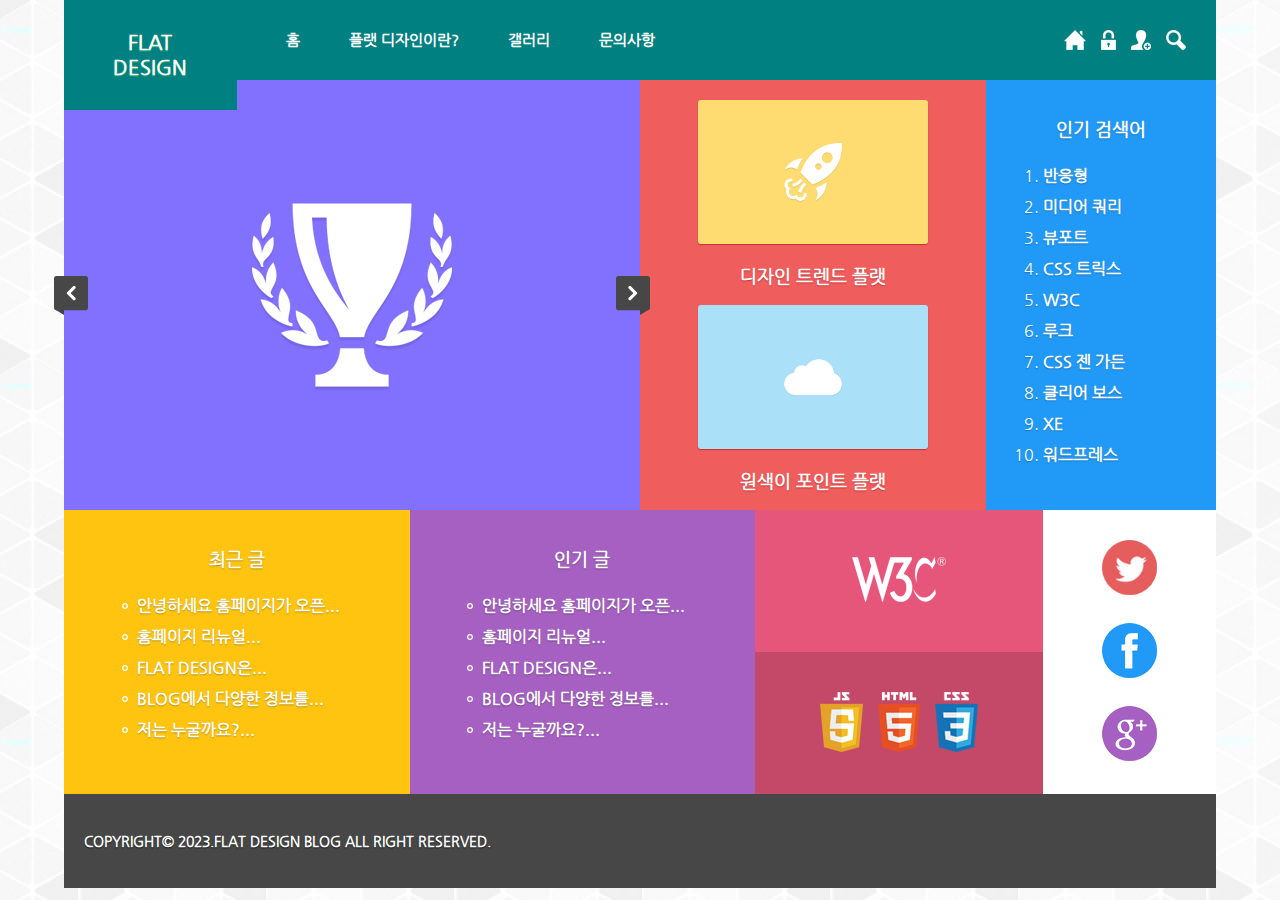
<file: index.html>
<!DOCTYPE html>
<html lang="ko">
<head>
    <meta charset="UTF-8">
    <meta http-equiv="X-UA-Compatible" content="IE=edge">
    <meta name="viewport" content="width=device-width, initial-scale=1.0">
    
    <link rel="shortcut icon" href="images/favicon/favicon.ico">
    <link rel="apple-touch-icon-precomposed" href="images/favicon/flat-design-touch.png">

    <link rel="stylesheet" href="css/reset.css">
    <link rel="stylesheet" href="css/default.css">
    <script src="js/jquery-3.6.4.js"></script>
    <script src="js/main.js"></script>

    <title>FLAT DESIGN</title>
</head>
<body>
    <div id="wrap">
        <section class="info_section">
            <ul class="info_list">
                <li><a href="index.html"><img src="images/s_images/info_icon_01.png" alt="info_icon"></a></li>
                <li><a href="#"><img src="images/s_images/info_icon_02.png" alt="info_icon"></a></li>
                <li><a href="#"><img src="images/s_images/info_icon_03.png" alt="info_icon"></a></li>
                <li><a href="#"><img src="images/s_images/info_icon_04.png" alt="info_icon"></a></li>
            </ul>
        </section><!-- info_section -->

        <header class="header">
            <h1 class="logo">
                <a href="index.html">FLAT <br> DESIGN</a>
            </h1><!-- logo -->

            <nav class="nav">
                <ul class="gnb">
                    <li>
                        <a href="index.html">홈</a>
                        <span class="sub_menu_toggle_btn">하위메뉴토글버튼</span>
                    </li>
                    <li>
                        <a href="introudce.html">플랫 디자인이란?</a>
                        <span class="sub_menu_toggle_btn">하위메뉴토글버튼</span>
                    </li>
                    <li>
                        <a href="gallery.html">갤러리</a>
                        <span class="sub_menu_toggle_btn">하위메뉴토글버튼</span>
                    </li>
                    <li>
                        <a href="board.html">문의사항</a>
                        <span class="sub_menu_toggle_btn">하위메뉴토글버튼</span>
                    </li>
                </ul><!-- gnb -->
            </nav><!-- nav -->

            <span class="menu_toggle_btn">전체메뉴토글버튼</span>


        </header><!-- header -->

        <section class="slider_section">
            <span class="prev_btn">이전버튼</span>
            <span class="next_btn">다음버튼</span>
        </section><!-- slider_section -->

        <!-- 최근글 -->
        <section class="last_post_section">
            <h2 class="title">최근 글</h2>
            <ul class="last_post">
                <li><a href="#">안녕하세요 홈페이지가 오픈...</a></li>
                <li><a href="#">홈페이지 리뉴얼...</a></li>
                <li><a href="#">flat design은...</a></li>
                <li><a href="#">blog에서 다양한 정보를...</a></li>
                <li><a href="#">저는 누굴까요?...</a></li>
            </ul><!-- last_post -->
        </section><!-- latest_post_section -->

        <!-- 인기글 영역 -->

        <section class="popular_post_section">
            <h2 class="title">인기 글</h2>
            <ul class="popular_post">
                <li><a href="#">안녕하세요 홈페이지가 오픈...</a></li>
                <li><a href="#">홈페이지 리뉴얼...</a></li>
                <li><a href="#">flat design은...</a></li>
                <li><a href="#">blog에서 다양한 정보를...</a></li>
                <li><a href="#">저는 누굴까요?...</a></li>
            </ul><!-- last_post -->
        </section><!-- popular_post_section -->


        <!-- 갤러리 영역 -->
        <section class="gallery_section">

            <ul class="gallery_list">
                <li>
                    <a href="#">
                        <figure>
                            <img src="images/p_images/gallery_01.jpg" alt="gallery">
                            <figcaption>디자인 트렌드 플랫</figcaption>
                        </figure>
                    </a>
                </li>
                <li>
                    <a href="#">
                        <figure>
                            <img src="images/p_images/gallery_02.jpg" alt="gallery">
                            <figcaption>원색이 포인트 플랫</figcaption>
                        </figure>
                    </a>
                </li>
            </ul>
        </section><!-- gallery_section -->

        <section class="rankup_section">

            <h2 class="title">인기 검색어</h2>
            <ul class="rankup_list">
                <li><a href="#">반응형</a></li>
                <li><a href="#">미디어 쿼리</a></li>
                <li><a href="#">뷰포트</a></li>
                <li><a href="#">CSS 트릭스</a></li>
                <li><a href="#">W3C</a></li>
                <li><a href="#">루크</a></li>
                <li><a href="#">CSS 젠 가든</a></li>
                <li><a href="#">클리어 보스</a></li>
                <li><a href="#">XE</a></li>
                <li><a href="#">워드프레스</a></li>
            </ul>
        </section><!-- rankup_section -->

        <!-- 배너영역 -->

        <section class="banner_section">

            <div class="banner_box01">
                <a href="#"><img src="images/s_images/w3c_logo.png" alt="w3c"></a>
            </div><!-- banner_box01 -->

            <div class="banner_box02">
                <ul class="banner_list">
                    <li><a href="#"><img src="images/s_images/js_logo.png" alt="js_logo"></a></li>
                    <li><a href="#"><img src="images/s_images/html_logo.png" alt="html_logo"></a></li>
                    <li><a href="#"><img src="images/s_images/css_logo.png" alt="css_logo"></a></li>
                </ul><!-- banner_list -->
            </div><!-- banner_box02 -->

        </section><!-- banner_section -->

    <!-- sns 영역 -->
        <section class="sns_section">

            <ul class="sns_list">
                <li><a href="#"><img src="images/s_images/social_icon_01.png" alt="social_icon"></a></li>
                <li><a href="#"><img src="images/s_images/social_icon_02.png" alt="social_icon"></a></li>
                <li><a href="#"><img src="images/s_images/social_icon_03.png" alt="social_icon"></a></li>
            </ul>

        </section><!-- sns_section -->

        <!-- 푸터 영역 -->

        <footer class="footer">
            <p>
                copyright&copy; 2023.flat design blog all right reserved.
            </p>
        </footer><!-- footer -->







    </div><!-- wrap -->
</body>
</html>
</file>
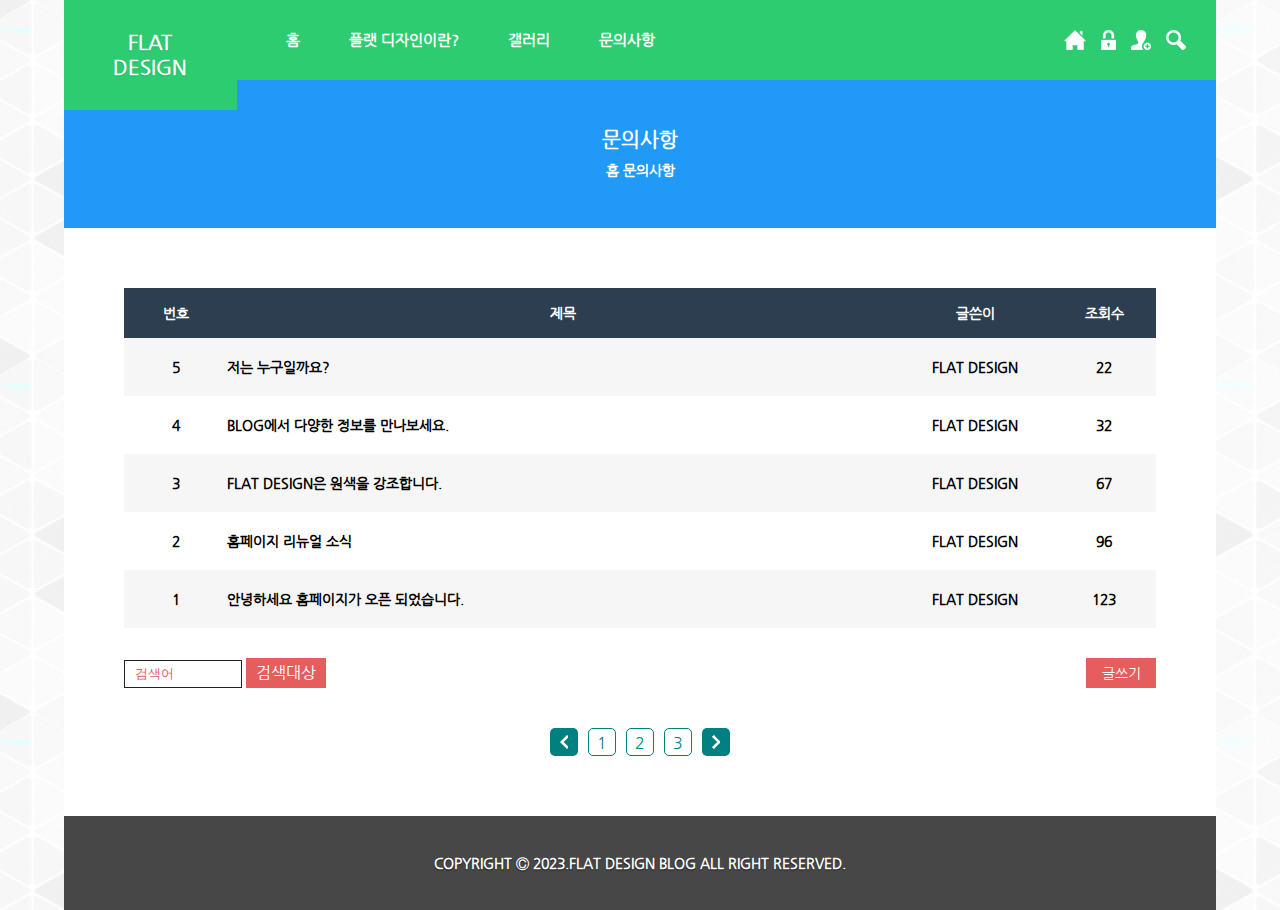
<file: board.html>
<!DOCTYPE html>
<html lang="ko">
<head>
    <meta charset="UTF-8">
    <meta http-equiv="X-UA-Compatible" content="IE=edge">
    <meta name="viewport" content="width=device-width, initial-scale=1.0">
    <link rel="shortcut icon" href="images/favicon/favicon.ico">
    <link rel="apple-touch-icon-precomposed" href="images/favicon/flat-design-touch.png">
    <link rel="stylesheet" href="css/reset.css">
    <link rel="stylesheet" href="css/board.css">

    <script src="js/jquery-3.6.4.js"></script>
    <script src="js/jquery-ui.js"></script>
    <script src="js/main.js"></script>

    <title>FLAT DESIGN</title>
</head>
<body>
    
    <div id="wrap">
        <section class="info_section">
            <ul class="info_list">
                <li><a href="index.html"><img src="images/s_images/info_icon_01.png" alt="info_icon"></a></li>
                <li><a href="#"><img src="images/s_images/info_icon_02.png" alt="info_icon"></a></li>
                <li><a href="#"><img src="images/s_images/info_icon_03.png" alt="info_icon"></a></li>
                <li><a href="#"><img src="images/s_images/info_icon_04.png" alt="info_icon"></a></li>
            </ul>
        </section><!-- info_section -->

        <header class="header">
            <h1 class="logo">
                <a href="index.html">FLAT <br> DESIGN</a>
            </h1><!-- logo -->

            <nav class="nav">
                <ul class="gnb">
                    <li>
                        <a href="index.html">홈</a>
                        <span class="sub_menu_toggle_btn">하위메뉴토글버튼</span>
                    </li>
                    <li>
                        <a href="introudce.html">플랫 디자인이란?</a>
                        <span class="sub_menu_toggle_btn">하위메뉴토글버튼</span>
                    </li>
                    <li>
                        <a href="gallery.html">갤러리</a>
                        <span class="sub_menu_toggle_btn">하위메뉴토글버튼</span>
                    </li>
                    <li>
                        <a href="board.html">문의사항</a>
                        <span class="sub_menu_toggle_btn">하위메뉴토글버튼</span>
                    </li>
                </ul><!-- gnb -->
            </nav><!-- nav -->

            <span class="menu_toggle_btn">전체메뉴토글버튼</span>


        </header><!-- header -->

        <section class="sub_header_section">
            <h2>문의사항</h2>
            <ul class="flat_list">
                <li><a href="index.html">홈</a></li>
                <li><a href="board.html">문의사항</a></li>
            </ul><!-- flat_list -->
        </section><!-- sub_header_section -->

        <div class="content_section">
            <div class="cont_01">
                <table class="board_table">
                    <caption>문의사항 게시판</caption>
                    <thead> 
                        <tr>
                            <th>번호</th>
                            <th>제목</th>
                            <th>글쓴이</th>
                            <th>조회수</th>
                        </tr>
                    </thead>

                    <tbody>
                        <tr>
                            <td>5</td>
                            <td><a href="#">저는 누구일까요?</a></td>
                            <td>FLAT DESIGN</td>
                            <td>22</td>
                        </tr>
                        
                        <tr>
                            <td>4</td>
                            <td><a href="#">BLOG에서 다양한 정보를 만나보세요.</a></td>
                            <td>FLAT DESIGN</td>
                            <td>32</td>
                        </tr>
                        <tr>
                            <td>3</td>
                            <td><a href="#">FLAT DESIGN은 원색을 강조합니다.</a></td>
                            <td>FLAT DESIGN</td>
                            <td>67</td>
                        </tr>
                        <tr>
                            <td>2</td>
                            <td><a href="#">홈페이지 리뉴얼 소식</a></td>
                            <td>FLAT DESIGN</td>
                            <td>96</td>
                        </tr>
                        <tr>
                            <td>1</td>
                            <td><a href="#">안녕하세요 홈페이지가 오픈 되었습니다.</a></td>
                            <td>FLAT DESIGN</td>
                            <td>123</td>
                        </tr>
                    </tbody>
                </table><!-- board_table -->
            </div><!-- cont_01 -->

            <div class="cont_02">
                <div class="search_box">
                    <form action="#">
                        <input type="text" placeholder="검색어">
                        <div class="search_select_box">
                            <span>검색대상</span>
                            <ul class="search_select_list">
                                <li><a href="#">제목</a></li>
                                <li><a href="#">내용</a></li>
                                <li><a href="#">제목+내용</a></li>
                                <li><a href="#">댓글</a></li>
                                <li><a href="#">이름</a></li>
                                <li><a href="#">닉네임</a></li>
                                <li><a href="#">아이디</a></li>
                                <li><a href="#">태그</a></li>
                            </ul><!-- search_select_list -->
                        </div><!-- search_select_box -->
                    </form>
                </div><!-- search_box -->

                <div class="write_box">
                    <a href="#">글쓰기</a>
                </div><!-- write_box -->
            </div><!-- cont-02 -->

            <div class="cont_03">
                <span class="list_prev_btn">이전버튼</span>
                <a href="#">1</a>
                <a href="#">2</a>
                <a href="#">3</a>
                <span class="list_next_btn">다음버튼</span>
            </div><!-- cont_03 -->
        </div><!-- content_section -->

        
        <!-- footer -->
        <footer class="footer">
            <p>COPYRIGHT ⓒ 2023.flat design blog all right reserved.</p>
        </footer><!-- footer -->

    </div><!-- wrap -->
</body>
</html>
</file>
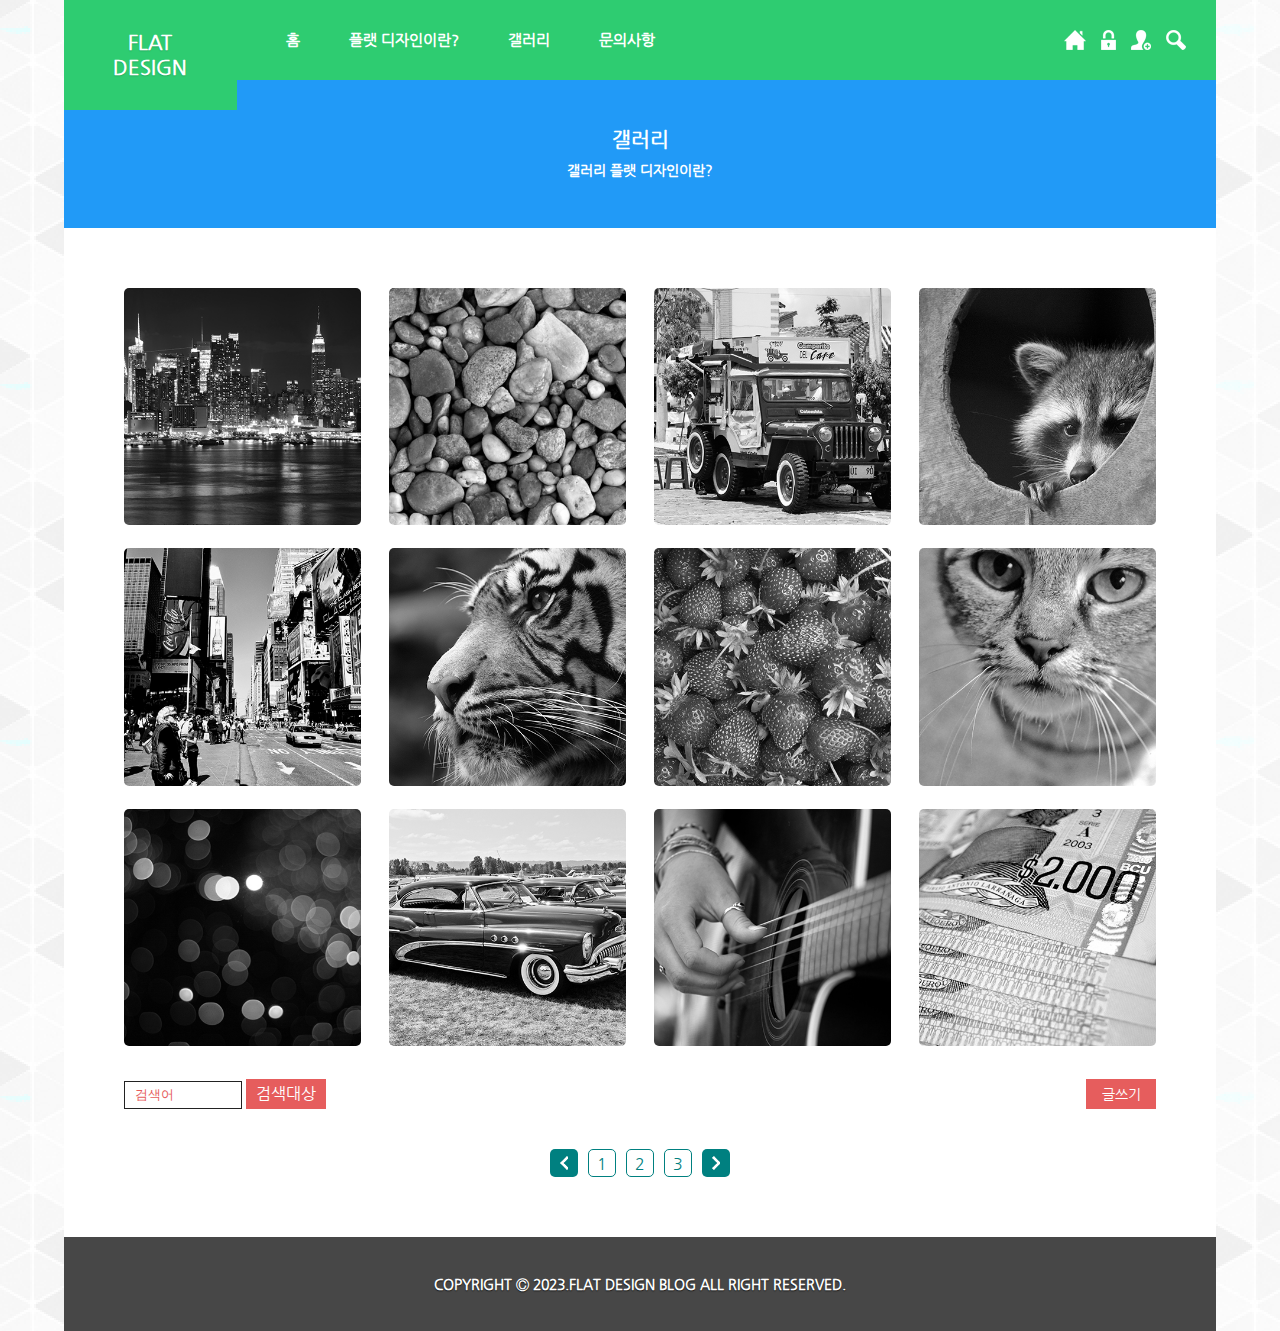
<file: gallery.html>
<!DOCTYPE html>
<html lang="ko">
<head>
    <meta charset="UTF-8">
    <meta http-equiv="X-UA-Compatible" content="IE=edge">
    <meta name="viewport" content="width=device-width, initial-scale=1.0">
    <link rel="shortcut icon" href="images/favicon/favicon.ico">
    <link rel="apple-touch-icon-precomposed" href="images/favicon/flat-design-touch.png">
    <link rel="stylesheet" href="css/reset.css">
    <link rel="stylesheet" href="css/gallery.css">
    <script src="js/jquery-3.6.4.js"></script>
    <script src="js/jquery-ui.js"></script>
    <script src="js/main.js"></script>

    <title>FLAT DESIGN</title>
</head>
<body>
    
    <div id="wrap">
        <section class="info_section">
            <ul class="info_list">
                <li><a href="index.html"><img src="images/s_images/info_icon_01.png" alt="info_icon"></a></li>
                <li><a href="#"><img src="images/s_images/info_icon_02.png" alt="info_icon"></a></li>
                <li><a href="#"><img src="images/s_images/info_icon_03.png" alt="info_icon"></a></li>
                <li><a href="#"><img src="images/s_images/info_icon_04.png" alt="info_icon"></a></li>
            </ul>
        </section><!-- info_section -->

        <header class="header">
            <h1 class="logo">
                <a href="index.html">FLAT <br> DESIGN</a>
            </h1><!-- logo -->

            <nav class="nav">
                <ul class="gnb">
                    <li>
                        <a href="index.html">홈</a>
                        <span class="sub_menu_toggle_btn">하위메뉴토글버튼</span>
                    </li>
                    <li>
                        <a href="introudce.html">플랫 디자인이란?</a>
                        <span class="sub_menu_toggle_btn">하위메뉴토글버튼</span>
                    </li>
                    <li>
                        <a href="gallery.html">갤러리</a>
                        <span class="sub_menu_toggle_btn">하위메뉴토글버튼</span>
                    </li>
                    <li>
                        <a href="board.html">문의사항</a>
                        <span class="sub_menu_toggle_btn">하위메뉴토글버튼</span>
                    </li>
                </ul><!-- gnb -->
            </nav><!-- nav -->

            <span class="menu_toggle_btn">전체메뉴토글버튼</span>


        </header><!-- header -->

        <section class="sub_header_section">
            <h2>갤러리</h2>
            <ul class="flat_list">
                <li><a href="index.html">갤러리</a></li>
                <li><a href="gallery.html">플랫 디자인이란?</a></li>
            </ul><!-- flat_list -->
        </section><!-- sub_header_section -->

        <section class="content_section">
            <div class="cont_01">
                <ul class="gallery_list">
                    <li><a href="#"><img src="images/p_images/sub_gallery_01.jpg" alt="gallery_img01"></a></li>
                    <li><a href="#"><img src="images/p_images/sub_gallery_02.jpg" alt="gallery_img02"></a></li>
                    <li><a href="#"><img src="images/p_images/sub_gallery_03.jpg" alt="gallery_img03"></a></li>
                    <li><a href="#"><img src="images/p_images/sub_gallery_04.jpg" alt="gallery_img04"></a></li>
                    <li><a href="#"><img src="images/p_images/sub_gallery_05.jpg" alt="gallery_img05"></a></li>
                    <li><a href="#"><img src="images/p_images/sub_gallery_06.jpg" alt="gallery_img06"></a></li>
                    <li><a href="#"><img src="images/p_images/sub_gallery_07.jpg" alt="gallery_img07"></a></li>
                    <li><a href="#"><img src="images/p_images/sub_gallery_08.jpg" alt="gallery_img08"></a></li>
                    <li><a href="#"><img src="images/p_images/sub_gallery_09.jpg" alt="gallery_img09"></a></li>
                    <li><a href="#"><img src="images/p_images/sub_gallery_10.jpg" alt="gallery_img10"></a></li>
                    <li><a href="#"><img src="images/p_images/sub_gallery_11.jpg" alt="gallery_img11"></a></li>
                    <li><a href="#"><img src="images/p_images/sub_gallery_12.jpg" alt="gallery_img12"></a></li>
                </ul><!-- gallery_list -->
            </div><!-- cont_01 -->

            <div class="cont_02">
                <div class="search_box">
                    <form action="#">
                        <input type="text" placeholder="검색어">
                        <div class="search_select_box">
                            <span>검색대상</span>
                            <ul class="search_select_list">
                                <li><a href="#">제목</a></li>
                                <li><a href="#">내용</a></li>
                                <li><a href="#">제목+내용</a></li>
                                <li><a href="#">댓글</a></li>
                                <li><a href="#">이름</a></li>
                                <li><a href="#">닉네임</a></li>
                                <li><a href="#">아이디</a></li>
                                <li><a href="#">태그</a></li>
                            </ul><!-- search_select_list -->
                        </div><!-- search_select_box -->
                    </form>
                </div><!-- search_box -->

                <div class="write_box">
                    <a href="#">글쓰기</a>
                </div><!-- write_box -->
            </div><!-- cont-02 -->

            <div class="cont_03">
                <span class="list_prev_btn">이전버튼</span>
                <a href="#">1</a>
                <a href="#">2</a>
                <a href="#">3</a>
                <span class="list_next_btn">다음버튼</span>
            </div><!-- cont_03 -->
        </section><!-- content_section -->

        
        <!-- footer -->
        <footer class="footer">
            <p>COPYRIGHT ⓒ 2023.flat design blog all right reserved.</p>
        </footer><!-- footer -->
        </div><!-- wrap -->
</body>
</html>
</file>
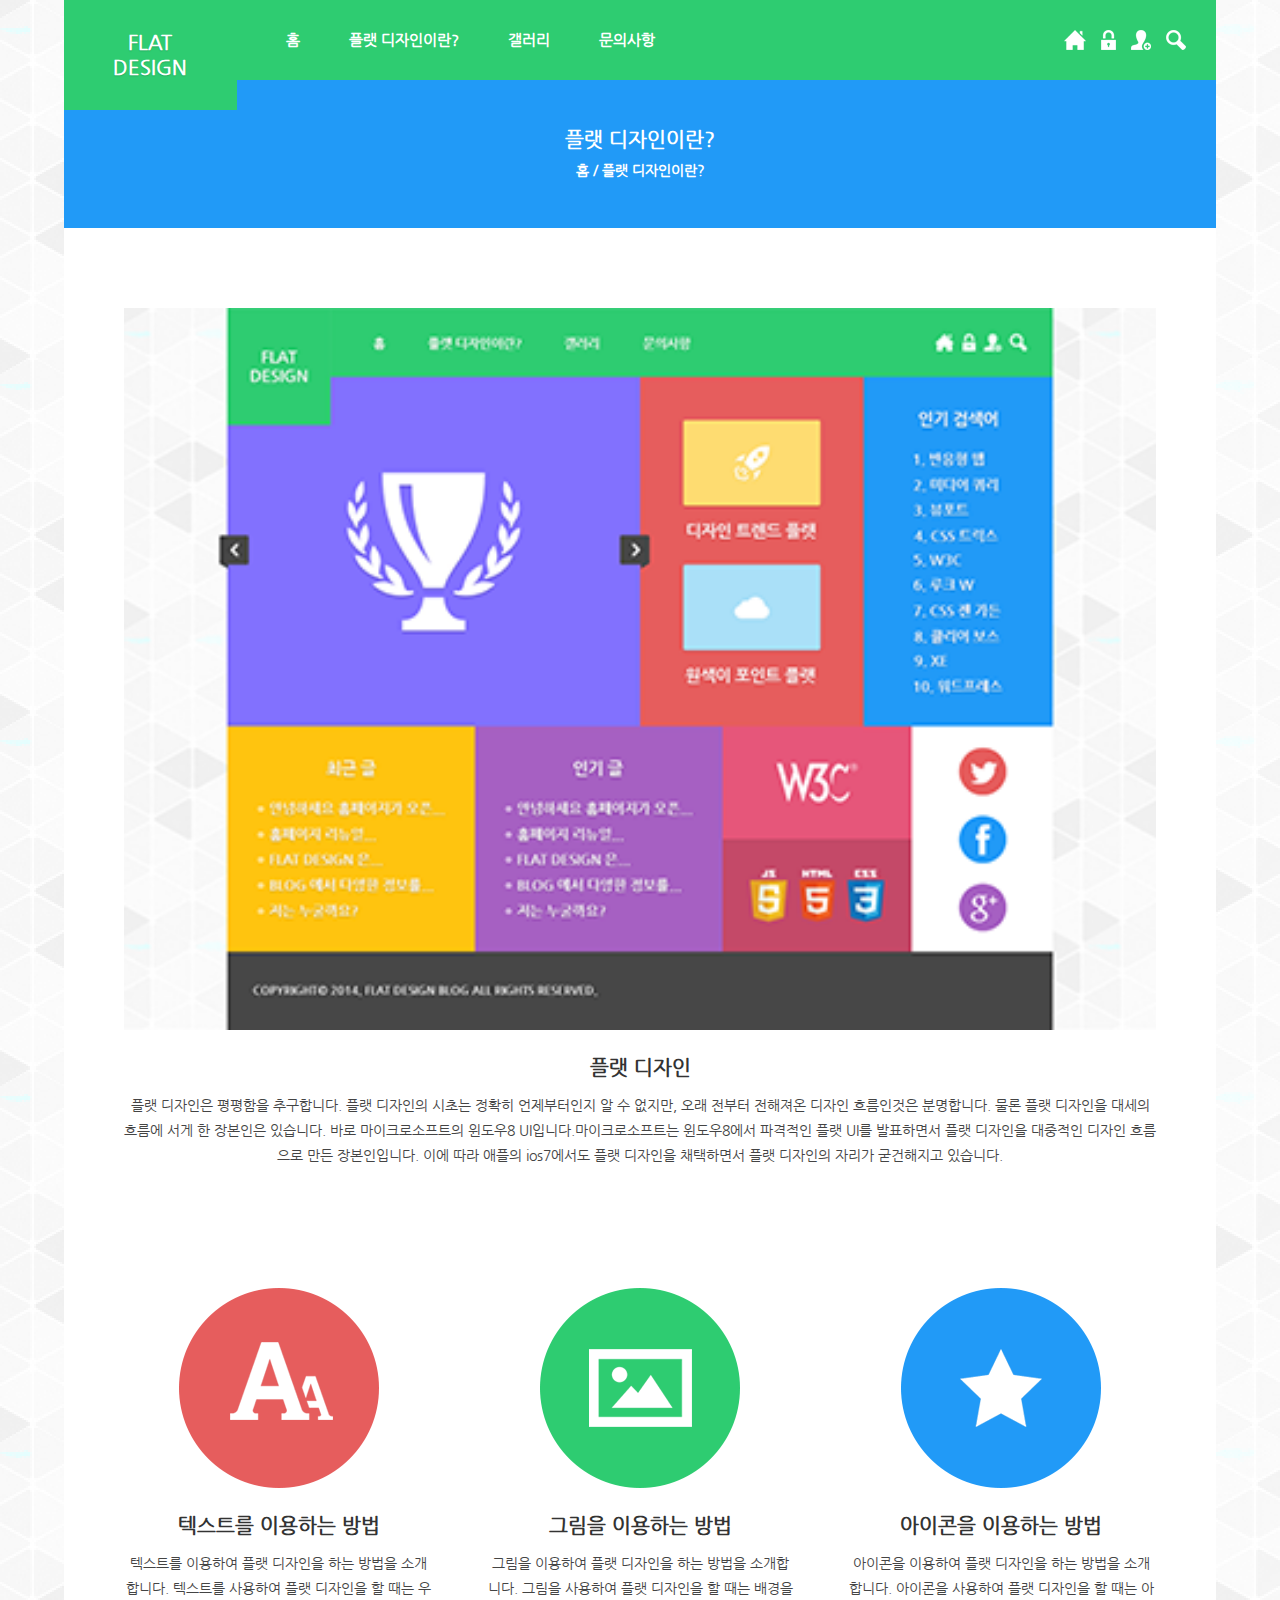
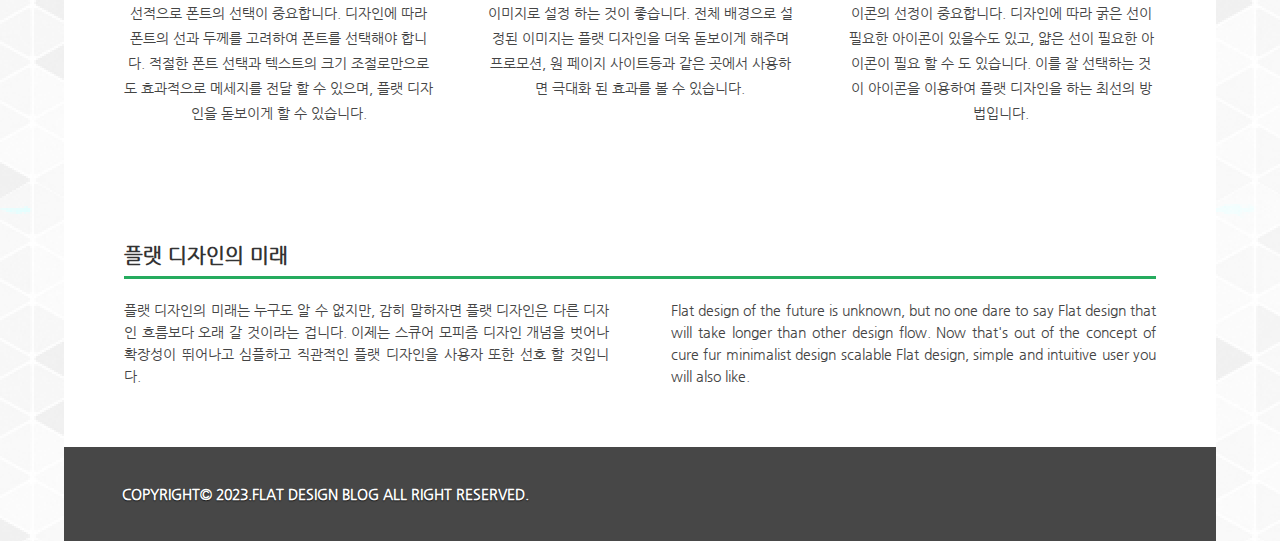
<file: introudce.html>
<!DOCTYPE html>
<html lang="ko">

<head>
    <meta charset="UTF-8">
    <meta http-equiv="X-UA-Compatible" content="IE=edge">
    <meta name="viewport" content="width=device-width, initial-scale=1.0">

    <link rel="shortcut icon" href="images/favicon/favicon.ico">
    <link rel="apple-touch-icon-precomposed" href="images/favicon/flat-design-touch.png">

    <link rel="stylesheet" href="css/reset.css">
    <link rel="stylesheet" href="css/introudce.css">

    <script src="js/jquery-3.6.4.js"></script>
    <script src="js/main.js"></script>

    <title>FLAT DESIGN</title>
</head>

<body>

    <div id="wrap">
        <section class="info_section">
            <ul class="info_list">
                <li><a href="index.html"><img src="images/s_images/info_icon_01.png" alt="info_icon"></a></li>
                <li><a href="#"><img src="images/s_images/info_icon_02.png" alt="info_icon"></a></li>
                <li><a href="#"><img src="images/s_images/info_icon_03.png" alt="info_icon"></a></li>
                <li><a href="#"><img src="images/s_images/info_icon_04.png" alt="info_icon"></a></li>
            </ul>
        </section><!-- info_section -->

        <header class="header">
            <h1 class="logo">
                <a href="index.html">FLAT <br> DESIGN</a>
            </h1><!-- logo -->

            <nav class="nav">
                <ul class="gnb">
                    <li>
                        <a href="index.html">홈</a>
                        <span class="sub_menu_toggle_btn">하위메뉴토글버튼</span>
                    </li>
                    <li>
                        <a href="introudce.html">플랫 디자인이란?</a>
                        <span class="sub_menu_toggle_btn">하위메뉴토글버튼</span>
                    </li>
                    <li>
                        <a href="gallery.html">갤러리</a>
                        <span class="sub_menu_toggle_btn">하위메뉴토글버튼</span>
                    </li>
                    <li>
                        <a href="board.html">문의사항</a>
                        <span class="sub_menu_toggle_btn">하위메뉴토글버튼</span>
                    </li>
                </ul><!-- gnb -->
            </nav><!-- nav -->

            <span class="menu_toggle_btn">전체메뉴토글버튼</span>


        </header><!-- header -->

        <section class="sub_header_section">
            <h2>플랫 디자인이란?</h2>
            <ul class="flat_list">
                <li><a href="index.html">홈 /</a></li>
                <li><a href="introudce.html">플랫 디자인이란?</a></li>
            </ul><!-- flat_list -->
        </section><!-- sub_header_section -->

        <section class="content_section">

            <div class="cont_01">
                <img src="images/s_images/introduce_01.png" alt="introduce">
                <h3>플랫 디자인</h3>
                <p>
                    플랫 디자인은 평평함을 추구합니다. 플랫 디자인의 시초는 정확히 언제부터인지 알 수 없지만, 오래 전부터 전해져온 디자인 흐름인것은 분명합니다. 물론 플랫 디자인을 대세의 흐름에
                    서게 한 장본인은 있습니다. 바로 마이크로소프트의 윈도우8 UI입니다.마이크로소프트는 윈도우8에서 파격적인 플랫 UI를 발표하면서 플랫 디자인을 대중적인 디자인 흐름으로 만든
                    장본인입니다. 이에 따라 애플의 ios7에서도 플랫 디자인을 채택하면서 플랫 디자인의 자리가 굳건해지고 있습니다.
                </p>
            </div><!-- cont_01 -->

            <div class="cont_02">
                <article>
                    <img src="images/s_images/introduce_02.png" alt="introduce">
                    <h4>텍스트를 이용하는 방법</h4>
                    <p>
                        텍스트를 이용하여 플랫 디자인을 하는 방법을 소개합니다. 텍스트를 사용하여 플랫 디자인을 할 때는 우선적으로 폰트의 선택이 중요합니다. 디자인에 따라 폰트의 선과 두께를
                        고려하여 폰트를 선택해야 합니다. 적절한 폰트 선택과 텍스트의 크기 조절로만으로도 효과적으로 메세지를 전달 할 수 있으며, 플랫 디자인을 돋보이게 할 수 있습니다.
                    </p>
                </article>
                <article>
                    <img src="images/s_images/introduce_03.png" alt="introduce">
                    <h4>그림을 이용하는 방법</h4>
                    <p>
                        그림을 이용하여 플랫 디자인을 하는 방법을 소개합니다. 그림을 사용하여 플랫 디자인을 할 때는 배경을 이미지로 설정 하는 것이 좋습니다. 전체 배경으로 설정된 이미지는 플랫
                        디자인을 더욱 돋보이게 해주며 프로모션, 원 페이지 사이트등과 같은 곳에서 사용하면 극대화 된 효과를 볼 수 있습니다.
                    </p>
                </article>
                <article>
                    <img src="images/s_images/introduce_04.png" alt="introduce">
                    <h4>아이콘을 이용하는 방법</h4>
                    <p>
                        아이콘을 이용하여 플랫 디자인을 하는 방법을 소개합니다. 아이콘을 사용하여 플랫 디자인을 할 때는 아이콘의 선정이 중요합니다. 디자인에 따라 굵은 선이 필요한 아이콘이
                        있을수도 있고, 얇은 선이 필요한 아이콘이 필요 할 수 도 있습니다. 이를 잘 선택하는 것이 아이콘을 이용하여 플랫 디자인을 하는 최선의 방법입니다.
                    </p>
                </article>
            </div><!-- cont_02 -->

            <div class="cont_03">
                <h4>플랫 디자인의 미래</h4>

                <div class="para">
                    <p>
                        플랫 디자인의 미래는 누구도 알 수 없지만, 감히 말하자면 플랫 디자인은 다른 디자인 흐름보다 오래 갈 것이라는 겁니다. 이제는 스큐어 모피즘 디자인 개념을 벗어나 확장성이
                        뛰어나고 심플하고 직관적인 플랫 디자인을 사용자 또한 선호 할 것입니다.

                    </p>
                    <p>
                        Flat design of the future is unknown, but no one dare to say Flat design that will take longer
                        than other design flow. Now that's out of the concept of cure fur minimalist design scalable
                        Flat design, simple and intuitive user you will also like.
                    </p>
                </div><!-- para -->
            </div><!-- cont_03 -->
        </section><!-- content_section -->

        <!-- 푸터 영역 -->

        <footer class="footer">
            <p>
                copyright&copy; 2023.flat design blog all right reserved.
            </p>
        </footer><!-- footer -->
    </div><!-- wrap -->

</body>

</html>
</file>
<file: css/default.css>
@charset "utf-8";

/* 모바일용 CSS */
/* 기본CSS */

#wrap{width: 80%; margin: 0 auto; max-width: 1200px; display: flex; flex-flow: column nowrap;}

/* 인포메이션  영역 css */
.info_section{order: 1; width: 100%; background-color: teal; border-bottom: 1px solid rgb(16, 146, 146);}

.info_list{display: flex;}

.info_list li{width: 25%; text-align: center;}

.info_list li a{display: block; padding: 15px 0; padding: 0.938rem 0;}

/* 헤더영역 CSS */

.header{order: 2; width: 100%; position: relative;}

.logo{width: 100%; padding: 30px 0; padding: 1.875rem 0; background-color: teal; text-align: center; color: white;
font-size: 20px; font-size: 1.25rem; text-shadow: 0px 1px 1px #25ab5e; line-height: 25px; line-height: 1.5625rem;
text-transform: uppercase;}

.nav{width: 100%;}

.gnb{display: none;}

.gnb li{background-color: #2c3e50; display: flex;}

.gnb li a{width: 80%; color: white; font-weight: bold; font-size: 15px; font-size: 0.938rem;
    padding: 20px 0;
    padding: 1.25rem 0;

    text-indent: 20px;
    text-indent: 1.25rem;
}

.gnb li span{ width: 20%; text-indent: -99999px; background: url("../images/s_images/sub_menu_toggle_btn.png") no-repeat center center;
cursor: pointer;}

.menu_toggle_btn{display: block;  width: 30px; height: 30px; background: url("../images/s_images/menu_toggle_btn.png") no-repeat;
text-indent: -99999px; cursor: pointer; position: absolute; right: 10px; top: 10px;}

/* 슬라이드 영역 CSS*/

.slider_section {
    order: 3;
    width: 100%;
    height: 300px;
    background: url("../images/p_images/slider_01.jpg") no-repeat center center;

    display: flex;
    justify-content: space-between;
    align-items: center;


}

.slider_section span {
    width: 34px;
    height: 39px;
    text-indent: -9999px;
    cursor: pointer;
    background: url("../images/s_images/slider_arrow.png") no-repeat;
}

span.prev_btn {
    margin-left: -10px;
}

span.next_btn {
    margin-right: -10px;
    background-position: -34px 0;
}

/* 최근글 영역 CSS 인기글 영역 CSS */

.last_post_section {
    order: 4;
    /* width: 100%; */
    background: #ffc40f;
    text-shadow: 0px 1px 1px #b98e0b;
    color: white;
}

.popular_post_section {
    order: 5;
    /* width: 100%; */
    background-color: #a660c2;
    text-shadow: 0px 1px 1px #714185;
    color: white;
}

.last_post_section,
.popular_post_section {
    padding: 40px 12.5%;
}

.title {
    text-align: center;
    margin-bottom: 30px;
    font-size: 18px;
    color: white;
}

.last_post li,
.popular_post li {
    margin-top: 15px;
    /* list-style: circle; */
    background: url("../images/s_images/post_circle_icon.png") no-repeat left center;
    padding-left: 15px;
    text-transform: uppercase;
    font-weight: bold;
}

.last_post li:first-child,
.popular_post li:first-child {
    margin-top: 0 !important;
}

/* 갤러리 영역  CSS */

.gallery_section {
    order: 6;
    padding: 50px 12.5%;
    text-align: center;
    background-color: #ef5d5d;
    text-shadow: 0px 1px 1px #c43434;
    color: white;
}

.gallery_section img {
    width: 100%;
    max-width: 100%;
    border-radius: 3px;
    box-shadow: 0px 1px 1px #c43434;
}

.gallery_list li:last-child {
    margin-top: 30px;
}

.gallery_list li figcaption {
    margin-top: 20px;
    font-size: 18px;
    font-weight: bold;
}

/* 인기 검색어 영역 CSS */
.rankup_section {
    order: 7;
    padding: 40px 12.5%;
    background-color: #219af7;
    text-shadow: 0px 1px 1px #1974ba;
    color: white;
}

.rankup_list {
    display: flex;
    flex-wrap: wrap;
    justify-content: space-between;
}

.rankup_list li {
    width: 48%;
    margin-top: 15px;
}

.rankup_list li:nth-child(1),
.rankup_list li:nth-child(2) {
    margin-top: 0 !important;
}

.rankup_list li a {
    display: block;
    border: 1px solid white;
    padding: 10px 0;
    text-align: center;
    border-radius: 5px;
    font-weight: bold;
}

/* 배너 영역 */

.banner_section {
    order: 8;
}

.banner_box01 {
    background: #e6567a;
}

.banner_box01 a {
    display: block;
    padding: 30px 0;
    text-align: center;
}


.banner_box02 {
    background: #c44968;
}

.banner_list {
    display: flex;
    justify-content: space-between;
    padding: 30px 12.5%;
}


/* sns 영역 CSS */

.sns_section {
    order: 9;
    background: #fff;
    padding: 30px 12.5%;

}

.sns_list {
    display: flex;
    justify-content: space-between;
}

/* footer 영역 */
.footer {
    order: 10;
    width: 100%;
    background: #474747;
}

.footer p {
    padding: 20px;
    color: white;
    font-size: 14px;
    text-align: center;
    text-shadow: 0px 1px 1px #191919;
    font-weight: bold;
    text-transform: uppercase;
}

/* 테블릿용 CSS  768 */
@media screen and (min-width:768px) {
    /* 기본CSS */

    #wrap {
        flex-flow: row wrap;
    }

    /* 헤더영역 CSS */

    .header {}

    .logo {
        position: absolute;
        top: 0;
        left: 0;
        width: 16%;
        z-index: 10;
    }

    .nav {
        min-height: 80px;
        background: teal;
        position: relative;
    }

    .gnb {
        position: absolute;
        top: 100%;
        right: 0;
        width: 40%;
    }

    .menu_toggle_btn {
        top: 50%;
        transform: translateY(-50%);
        right: 20px;
    }


    /* 슬라이드 영역 CSS*/
    .slider_section {
        width: 60%;
        height: auto;
    }

    .slider_section span {
        position: relative;
        z-index: 10;
    }


    /* 최근글 영역 CSS 인기글 영역 CSS */
    .last_post_section {
        order: 5;
        width: 40%;

    }

    .popular_post_section {
        order: 6;
        width: 40%;
    }

    .last_post_section,
    .popular_post_section {
        padding: 40px 5%;
    }


    /* 갤러리 영역  CSS */
    .gallery_section {
        order: 8;
        width: 70%;
        padding: 50px 5%;
    }

    .gallery_list {
        display: flex;
        justify-content: space-between;
    }

    .gallery_list li {
        width: 47%;
    }

    .gallery_list li:last-child {
        margin: 0;
    }


    /* 인기 검색어 영역 CSS */

    .rankup_section {
        order: 4;
        width: 40%;
        padding: 40px 5%;
    }





    /* 배너 영역 */

    .banner_section {
        order: 9;
        width: 30%;
        display: flex;
        flex-direction: column;
    }

    .banner_section>div {
        flex: 1;
    }

    .banner_box01 {
        display: flex;
        justify-content: center;
        align-items: center;
    }

    .banner_box01 a {
        /* border: 1px solid blue; */
        display: inline;
        padding: 0;
    }

    .banner_box02 {
        /* border: 1px solid white; */
        display: flex;
        align-items: center;
        justify-content: center;
    }

    .banner_list {
        /* border: 1px solid black; */
        padding: 0;
    }

    .banner_list li:nth-child(2) {
        margin: 0 15px;
    }

    /* sns 영역 CSS */
    .sns_section {
        order: 7;
        width: 20%;
        padding: 30px 5%;
        /* border: 1px solid red; */
    }

    .sns_list {
        flex-direction: column;
        justify-content: flex-start;
        align-items: center;
        /* border: 1px solid blue */
    }

    .sns_list li:nth-child(2) {
        margin: 25px 0;
    }


    /* footer 영역 */
    .footer p {
        padding: 40px 0;
    }

}

/* min-width:768px */


/* PC CSS  768 */
@media screen and (min-width:960px) {

    /* 기본CSS */
    #wrap {
        width: 90%;
        position: relative;
    }

    /* 인포메이션  영역 css */

    .info_section {
        position: absolute;
        top: 30px;
        right: 30px;
        order: 0;
        z-index: 30;
        width: auto;
        border-bottom: 0;
    }

    .info_list li {
        width: auto;
        margin-left: 15px;
    }

    .info_list li a {
        padding: 0;
    }

    /* 헤더영역 CSS */

    .header {
        order: 1;
        display: flex;
        justify-content: flex-end;
        position: static;
    }

    .logo {
        width: 15%;
    }

    .nav {
        width: 85%;
        display: flex;
        position: static;
        align-items: center;
    }

    .gnb {
        display: flex !important;
        flex-direction: row;
        width: 100%;
        position: static;
    }

    .gnb li {
        background-color: transparent !important;
        display: block;
        margin-left: 5%;
    }

    .gnb li a {
        width: auto;
        padding: 0;
        text-indent: 0;
    }

    .gnb li span {
        display: none;
    }

    .menu_toggle_btn {
        display: none;
    }

    /* 슬라이드 영역 CSS*/

    .slider_section {
        order: 2;
        width: 50%;
    }

    /* 최근글 영역 CSS 인기글 영역 CSS */

    .last_post_section {
        order: 5;
        width: 30%;
    }

    .popular_post_section {
        order: 6;
        width: 30%;
    }


    /* 갤러리 영역  CSS */
    .gallery_section {
        order: 3;
        width: 30%;
        padding: 20px 5%;
    }

    .gallery_list {
        display: block;
        /* border: 1px solid black; */
    }

    .gallery_list li {
        width: auto;
        /* border: 1px solid red; */
    }

    .gallery_list li:last-child {
        margin: 20px 0 0;
    }

    /* 인기 검색어 영역 CSS */

    .rankup_section {
        order: 4;
        width: 20%;
        padding: 40px 5% 0;
        /* border: 1px solid red; */
    }

    .rankup_list {
        display: block;
        /* border: 1px solid black */
    }

    .rankup_list li {
        width: auto;
        list-style: decimal;

    }

    .rankup_list li:nth-child(1),
    .rankup_list li:nth-child(2) {
        margin-top: 15px !important;
    }

    .rankup_list li a {
        border: none;
        display: inline;
    }

    /* 배너 영역 */

    .banner_section {
        order: 7;
        width: 25%;
    }
        /* sns 영역 CSS */

        .sns_section {
            order: 8;
            width: 15%;
        }


        /* footer 영역 */

        .footer {
            order: 9;
        }
        .footer p{
            text-align: left;
            padding: 40px 20px;
        }



    }

    /* min-width:960px */
</file>
<file: css/board.css>
@charset "UTF-8";
/* 모바일용 CSS */
/* 기본CSS */
#wrap {width: 80%; margin: 0 auto; max-width: 1200px; display: flex; /* flex-direction: column; flex-wrap: nowrap; */ flex-flow: column nowrap;}

/* 인포메이션  영역 css */
.info_section{order: 1; width: 100%; background-color: #2ecc71; border-bottom: 1px solid #39d67c;}

.info_list {display: flex;}

.info_list li{width: 25%; text-align: center; /* border: 1px solid black; */}

.info_list li a{display: block;  padding: 15px 0; padding: 0.938rem 0;}

/* 헤더영역 CSS */

.header{order: 2; width: 100%; position: relative;}

.logo {width: 100%; padding: 30px 0; padding: 1.875rem 0; background-color: #2ecc71; text-align: center; color: white;
font-size: 20px; font-size: 1.25rem; text-shadow: 0px 1px 1px #25ab5e; line-height: 25px; line-height: 1.5625rem; text-transform: uppercase;}

.nav{width: 100%;}

.gnb{display: none;/* transition: all 0.3s; */}

.gnb li{background-color: #2c3e50; display: flex;}

.gnb li a{width: 80%; color: white; font-weight: bold; font-size: 15px; font-size: 0.938rem;
    padding: 20px 0;
    padding: 1.25rem 0;

    text-indent: 20px;
    text-indent: 1.25rem;
}

.gnb li span{width: 20%; text-indent: -99999px; background: url("../images/s_images/sub_menu_toggle_btn.png") no-repeat center center; cursor: pointer;}

.menu_toggle_btn{display: block;  width: 30px; height: 30px; background: url("../images/s_images/menu_toggle_btn.png") no-repeat;
text-indent: -99999px; cursor: pointer; position: absolute; right: 10px; top: 10px;}

/* 서브 해더 영역  */
.sub_header_section {width: 100%; order: 3; background-color: #219af7; padding: 50px 0; text-align: center;}

.sub_header_section h2{color: white;font-size: 20px; margin-bottom: 12px;}

.flat_list{}

.flat_list li{display: inline-block; font-size: 14px; color: white; font-weight: bold;}

/* contents_section */
.content_section{order: 4; background-color: #fff; padding: 20px;}

.board_table{width: 100%; font-size: 14px; text-align: center; font-weight: bold;}
.board_table caption{display: none;}
.board_table thead{background-color: #2c3e50; color: white;}

.board_table thead tr th:first-child,
.board_table thead tr th:nth-child(3),
.board_table thead tr th:nth-child(4),

.board_table tbody tr td:first-child,
.board_table tbody tr td:nth-child(3),
.board_table tbody tr td:nth-child(4){display: none;}

.board_table thead tr th{padding: 18px 0;}
.board_table tbody tr td{padding: 22px 0;}
.board_table tbody tr:nth-child(odd){background-color: #f6f6f6;}

/* cont_02 */
.cont_02{display: flex; justify-content: space-between; margin: 30px 0 40px 0;}
input{width: 118px; text-indent: 10px; height: 28px; line-height: 28px;}
.search_select_box{display: none;}

.write_box{}
.write_box a{display: block; width: 70px; height: 30px; line-height: 30px; background-color: #e65d5d; text-align: center;
color: white; font-size: 14px;}

/* cont_03 */
.cont_03{display: flex; justify-content: center;}
.cont_03 span{width: 28px; height: 28px; text-indent: -9999px; border-radius: 5px;}
.cont_03 span.list_prev_btn{background: teal url(../images/s_images/list_prev_btn.png) no-repeat center center; margin-right: 10px;}
.cont_03 span.list_next_btn{background: teal url(../images/s_images/list_next_btn.png) no-repeat center center; margin-left: 10px;}
.cont_03 a{width: 28px; height: 28px; text-align: center; line-height: 28px; border: 1px solid teal; color: teal; border-radius: 5px; transition: all 0.5s;}
.cont_03 a:hover{background-color: royalblue; color: white;}
.cont_03 a:nth-of-type(2){margin: 0 10px;}
/* a:nth-of-type(2)?  cont03이 가지고 있는 아이들은 span도 있고 a도 있는데 그중에 a태그의 2번째 아이를 nth-child로 지칭하면 a아이들 중 첫번째 아이가 순번상 두번째로 
지칭되기 때문에 a태그중에서만 두번째 아이를 찾고싶을때는 해당태그:nth-of-type()으로 설정해주면 해당태그의 아이들중에서 설정할수있다. */

/* 푸터 영역  */

.footer{order: 5; width: 100%; background: #474747;}

.footer p{padding: 20px; color: white; font-size: 14px; text-align: center; text-shadow: 0px 1px 1px #191919; font-weight: bold; text-transform: uppercase;}

/*태블릿용 Media Query */
@media (min-width:768px){
    #wrap{flex-flow: row wrap;}

    /* 헤더영역 CSS */

    .header {}

    .logo{position: absolute; top: 0; left: 0; width: 16%; z-index: 10;}

    .nav{min-height: 80px; background: #2ecc71; position: relative;}

    .gnb{position: absolute; top: 100%; right: 0; width: 40%;}

    .menu_toggle_btn{top: 50%; transform: translateY(-50%); right: 20px;}

    /* 서브 해더 영역  */

/* content_section영역 */

.content_section{padding: 40px; width: 100%;}

.board_table thead tr th:first-child,
.board_table thead tr th:nth-child(3),
.board_table thead tr th:nth-child(4),

.board_table tbody tr td:first-child,
.board_table tbody tr td:nth-child(3),
.board_table tbody tr td:nth-child(4){display: table-cell;}

.board_table thead tr th:first-child{width: 10%;}
.board_table thead tr th:nth-child(2){width: 65%;}
.board_table thead tr th:nth-child(3){width: 15%;}
.board_table thead tr th:nth-child(4){width: 60%;}

.board_table tbody tr td:nth-child(2){text-align: left;}

    /* cont_02 */
    .search_select_box{display: inline-block; position: relative;}
    .search_select_box span{display: block; width: 80px; height: 30px; line-height: 30px; 
    background-color: #e65d5d; text-align: center; color: white; cursor: pointer;}
    
    .search_select_list{position: absolute; left: 0; top: 105%; width: 100%; display: none;}
    .search_select_list li{background-color: #e65d5d; color: white; padding: 6px 0; text-indent: 10px; 
    font-size: 13px; cursor: pointer;}
    
    .footer p{padding: 40px 0;}
    
}/* min-width:768px */



/*데스크탑 css */
@media (min-width:960px){

    #wrap{width: 90%; position: relative;}
    
    /* 인포메이션  영역 css */
    
    .info_section{position: absolute; top: 30px; right: 30px; order: 0; z-index: 30; width: auto; border-bottom: 0;}
    
    .info_list li{width: auto; margin-left: 15px;}
    
    .info_list li a{padding: 0;}
    
    /* 헤더영역 CSS */
    
    .header{order: 1; display: flex; justify-content: flex-end; position: static;}
    
    .logo{width: 15%;}
    
    .nav{width: 85%; display: flex; position: static; align-items: center;}
    
    .gnb{display: flex !important; flex-direction: row; width: 100%; position: static;}
    
    .gnb li{background-color: transparent !important; display: block; margin-left: 5%;}
    
    .gnb li a{width: auto; padding: 0; text-indent: 0;}
    
    .gnb li span{display: none;}
    
    .menu_toggle_btn{display: none;}
    
    /* 서브 해더 영역  */
    
    .sub_header_section{order: 2;}
    
    /* content_section영역 */
    .content_section{order:3; padding: 60px ;}
    


}/* min-width:960px */
</file>
<file: css/gallery.css>
@charset "UTF-8";
/* 모바일용 CSS */
/* 기본CSS */
#wrap {width: 80%; margin: 0 auto; max-width: 1200px; display: flex; /* flex-direction: column; flex-wrap: nowrap; */ flex-flow: column nowrap;}

/* 인포메이션  영역 css */
.info_section{order: 1; width: 100%; background-color: #2ecc71; border-bottom: 1px solid #39d67c;}

.info_list {display: flex;}

.info_list li{width: 25%; text-align: center; /* border: 1px solid black; */}

.info_list li a{display: block;  padding: 15px 0; padding: 0.938rem 0;}

/* 헤더영역 CSS */

.header{order: 2; width: 100%; position: relative;}

.logo {width: 100%; padding: 30px 0; padding: 1.875rem 0; background-color: #2ecc71; text-align: center; color: white;
font-size: 20px; font-size: 1.25rem; text-shadow: 0px 1px 1px #25ab5e; line-height: 25px; line-height: 1.5625rem; text-transform: uppercase;}

.nav{width: 100%;}

.gnb{display: none;/* transition: all 0.3s; */}


.gnb li{background-color: #2c3e50; display: flex;}

.gnb li a{width: 80%; color: white; font-weight: bold; font-size: 15px; font-size: 0.938rem;
    padding: 20px 0;
    padding: 1.25rem 0;

    text-indent: 20px;
    text-indent: 1.25rem;
}

.gnb li span{width: 20%; text-indent: -99999px; background: url("../images/s_images/sub_menu_toggle_btn.png") no-repeat center center; cursor: pointer;}

.menu_toggle_btn{display: block;  width: 30px; height: 30px; background: url("../images/s_images/menu_toggle_btn.png") no-repeat;
text-indent: -99999px; cursor: pointer; position: absolute; right: 10px; top: 10px;}

/* 서브 해더 영역  */
.sub_header_section {width: 100%; order: 3; background-color: #219af7; padding: 50px 0; text-align: center;}

.sub_header_section h2{color: white;font-size: 20px; margin-bottom: 12px;}

.flat_list{}

.flat_list li{display: inline-block; font-size: 14px; color: white; font-weight: bold;}

/* contents_section */
.content_section{order: 4; background-color: #fff; padding: 20px;}

/* cont_01 */
.gallery_list{}
.gallery_list li{margin-top: 20px;}
.gallery_list li:first-child{margin-top: 0 !important;}
.gallery_list img{width: 100%; max-width: 100%; border-radius: 5px; filter: grayscale(1); -webkit-filter: grayscale(1); transition: all 0.5s;}
.gallery_list img:hover{filter: grayscale(0); -webkit-filter: grayscale(0);}

/* cont_02 */
.cont_02{display: flex; justify-content: space-between; margin: 30px 0 40px 0;}
input{width: 118px; text-indent: 10px; height: 28px; line-height: 28px;}
.search_select_box{display: none;}

.write_box{}
.write_box a{display: block; width: 70px; height: 30px; line-height: 30px; background-color: #e65d5d; text-align: center;
color: white; font-size: 14px;}

/* cont_03 */
.cont_03{display: flex; justify-content: center;}
.cont_03 span{width: 28px; height: 28px; text-indent: -9999px; border-radius: 5px;}
.cont_03 span.list_prev_btn{background: teal url(../images/s_images/list_prev_btn.png) no-repeat center center; margin-right: 10px;}
.cont_03 span.list_next_btn{background: teal url(../images/s_images/list_next_btn.png) no-repeat center center; margin-left: 10px;}
.cont_03 a{width: 28px; height: 28px; text-align: center; line-height: 28px; border: 1px solid teal; color: teal; border-radius: 5px; transition: all 0.5s;}
.cont_03 a:hover{background-color: royalblue; color: white;}
.cont_03 a:nth-of-type(2){margin: 0 10px;}
/* a:nth-of-type(2)?  cont03이 가지고 있는 아이들은 span도 있고 a도 있는데 그중에 a태그의 2번째 아이를 nth-child로 지칭하면 a아이들 중 첫번째 아이가 순번상 두번째로 
지칭되기 때문에 a태그중에서만 두번째 아이를 찾고싶을때는 해당태그:nth-of-type()으로 설정해주면 해당태그의 아이들중에서 설정할수있다. */

/* 푸터 영역  */

.footer{order: 5; width: 100%; background: #474747;}

.footer p{padding: 20px; color: white; font-size: 14px; text-align: center; text-shadow: 0px 1px 1px #191919; font-weight: bold; text-transform: uppercase;}

/*태블릿용 css */
@media (min-width:768px){
    #wrap{flex-flow: row wrap;}

    /* 헤더영역 CSS */

    .header {}

    .logo{position: absolute; top: 0; left: 0; width: 16%; z-index: 10;}

    .nav{min-height: 80px; background: #2ecc71; position: relative;}

    .gnb{position: absolute; top: 100%; right: 0; width: 40%;}

    .menu_toggle_btn{top: 50%; transform: translateY(-50%); right: 20px;}

    /* 서브 해더 영역  */

    /* content_section영역 */
    .content_section{padding: 40px;}

    .gallery_list{display: flex; flex-wrap: wrap; justify-content: space-between;}
    .gallery_list li{width: 47%;}
    .gallery_list li:nth-child(2){margin-top: 0 !important;}

    /* cont_02 */
    .search_select_box{display: inline-block; position: relative;}
    .search_select_box span{display: block; width: 80px; height: 30px; line-height: 30px; 
    background-color: #e65d5d; text-align: center; color: white; cursor: pointer;}
    
    .search_select_list{position: absolute; left: 0; top: 105%; width: 100%; display: none;}
    .search_select_list li{background-color: #e65d5d; color: white; padding: 6px 0; text-indent: 10px; 
    font-size: 13px; cursor: pointer;}
    
    .footer p{padding: 40px 0;}
    
}/* min-width:768px */



/*데스크탑 css */
@media (min-width:960px){

    #wrap{width: 90%; position: relative;}
    
    /* 인포메이션  영역 css */
    
    .info_section{position: absolute; top: 30px; right: 30px; order: 0; z-index: 30; width: auto; border-bottom: 0;}
    
    .info_list li{width: auto; margin-left: 15px;}
    
    .info_list li a {
        padding: 0;
    }
    
    /* 헤더영역 CSS */
    
    .header {
        order: 1;
        display: flex;
        justify-content: flex-end;
        position: static;
    }
    
    .logo {
        width: 15%;
    }
    
    .nav {
        width: 85%;
        display: flex;
        position: static;
        align-items: center;
    }
    
    .gnb {
        display: flex !important;
        flex-direction: row;
        width: 100%;
        position: static;
    }
    
    .gnb li {
        background-color: transparent !important;
        display: block;
        margin-left: 5%;
    }
    
    .gnb li a{width: auto; padding: 0;
        text-indent: 0;
    }
    
    .gnb li span{display: none;}
    
    .menu_toggle_btn{display: none;}
    
    /* 서브 해더 영역  */
    
    .sub_header_section{order: 2;}
    
    /* content_section영역 */
    .content_section{order:3; padding: 60px ;}
    
    .gallery_list li{width: 23%;}
    .gallery_list li:nth-child(3){margin-top: 0 !important;}
    .gallery_list li:nth-child(4){margin-top: 0 !important;}

}/* min-width:960px */
</file>
<file: css/introudce.css>
@charset "utf-8";

/* 모바일용 CSS */
/* 기본CSS */
#wrap {
    width: 80%;
    margin: 0 auto;
    max-width: 1200px;
    display: flex;
    /* flex-direction: column;
    flex-wrap: nowrap; */
    flex-flow: column nowrap;
}

/* 인포메이션  영역 css */
.info_section {
    order: 1;
    width: 100%;
    background-color: #2ecc71;
    border-bottom: 1px solid #39d67c;
}

.info_list {
    display: flex;
}

.info_list li {
    width: 25%;
    text-align: center;
    /* border: 1px solid black; */
}

.info_list li a {
    display: block;
    padding: 15px 0;
    padding: 0.938rem 0;
}

/* 헤더영역 CSS */

.header {
    order: 2;
    width: 100%;
    position: relative;
}

.logo {
    width: 100%;
    padding: 30px 0;
    padding: 1.875rem 0;
    background-color: #2ecc71;
    text-align: center;
    color: white;
    font-size: 20px;
    font-size: 1.25rem;
    text-shadow: 0px 1px 1px #25ab5e;
    line-height: 25px;
    line-height: 1.5625rem;
    text-transform: uppercase;
}

.nav {
    width: 100%;
}

.gnb {
    display: none;
    /* transition: all 0.3s; */
}

/* .gnb.on{
    display: block;
} */

.gnb li {
    background-color: #2c3e50;
    display: flex;
}

.gnb li a {
    width: 80%;
    color: white;
    font-weight: bold;
    font-size: 15px;
    font-size: 0.938rem;

    padding: 20px 0;
    padding: 1.25rem 0;

    text-indent: 20px;
    text-indent: 1.25rem;
}

.gnb li span {
    width: 20%;
    text-indent: -99999px;
    background: url("../images/s_images/sub_menu_toggle_btn.png") no-repeat center center;
    cursor: pointer;
}

.menu_toggle_btn {
    display: block;
    width: 30px;
    height: 30px;
    background: url("../images/s_images/menu_toggle_btn.png") no-repeat;
    text-indent: -99999px;
    cursor: pointer;
    position: absolute;
    right: 10px;
    top: 10px;
}

/* 서브 해더 영역  */
.sub_header_section {
    width: 100%;
    order: 3;
    background-color: #219af7;
    padding: 50px 0;
    text-align: center;
}

.sub_header_section h2 {
    color: white;
    font-size: 20px;
    margin-bottom: 12px;
}

.flat_list {}

.flat_list li {
    display: inline-block;
    font-size: 14px;
    color: white;
    font-weight: bold;
}

/* content_section영역 */
.content_section {
    order: 4;
    padding: 20px;
    background: white;
}

.content_section>div {
    margin-top: 50px;
}
.content_section>div:first-child{
    margin-top: 20px !important;
}

.cont_01 {
    text-align: center;
}

.cont_01 img {
    width: 100%;
}

.cont_01 h3 {
    font-size: 20px;
    margin: 25px 0 15px 0;
    color: #333;
}

.cont_01 p {
    font-size: 14px;
    line-height: 25px;
    color: #444;
}

.cont_02 {}

.cont_02>article {
    padding-top: 40px;
    text-align: center;
}

.cont_02>article:nth-child(1) {
    padding-top: 0 !important;
}

.cont_02 img {
    max-width: 100%;
}

.cont_02 h4 {
    font-size: 20px;
    margin: 25px 0 15px 0;
    color: #333;
}

.cont_02 p {
    font-size: 14px;
    line-height: 25px;
    color: #444;
}

/* cont_03 영역 */
.cont_03 {}

.cont_03 h4 {
    font-size: 20px;
    margin-bottom: 20px;
    border-bottom: 3px solid #25ab5e;
    color: #333;
    padding-bottom: 10px;
}

.cont_03 .para {}

.cont_03 .para p {
    font-size: 14px;
    line-height: 22px;
    text-align: justify;
    color: #444;
}

.cont_03 .para p:first-child {
    margin-bottom: 30px;
}

/* 푸터 영역  */

.footer {
    order: 5;
    width: 100%;
    background: #474747;
}

.footer p {
    padding: 20px;
    color: white;
    font-size: 14px;
    text-align: center;
    text-shadow: 0px 1px 1px #191919;
    font-weight: bold;
    text-transform: uppercase;
}

/* 태블릿용 CSS */
@media screen and (min-width:768px) {
    
    /* 기본CSS */

    #wrap {
        flex-flow: row wrap;
    }

    /* 헤더영역 CSS */

    .header {}

    .logo {
        position: absolute;
        top: 0;
        left: 0;
        width: 16%;
        z-index: 10;
    }

    .nav {
        min-height: 80px;
        background: #2ecc71;
        position: relative;
    }

    .gnb {
        position: absolute;
        top: 100%;
        right: 0;
        width: 40%;
    }

    .menu_toggle_btn {
        top: 50%;
        transform: translateY(-50%);
        right: 20px;
    }

    /* 서브 해더 영역  */

    /* content_section영역 */
    .content_section{
        padding: 40px;
    }
    .content_section>div{
        margin-top: 120px;
    }

    .footer p {
        padding: 40px 0;
    }

}/* min-width:768px */


/* 데스크탑 CSS */
@media screen and (min-width:960px) {
/* 기본CSS */
#wrap {
    width: 90%;
    position: relative;
}

/* 인포메이션  영역 css */

.info_section {
    position: absolute;
    top: 30px;
    right: 30px;
    order: 0;
    z-index: 30;
    width: auto;
    border-bottom: 0;
}

.info_list li {
    width: auto;
    margin-left: 15px;
}

.info_list li a {
    padding: 0;
}

/* 헤더영역 CSS */

.header {
    order: 1;
    display: flex;
    justify-content: flex-end;
    position: static;
}

.logo {
    width: 15%;
}

.nav {
    width: 85%;
    display: flex;
    position: static;
    align-items: center;
}

.gnb {
    display: flex !important;
    flex-direction: row;
    width: 100%;
    position: static;
}

.gnb li {
    background-color: transparent !important;
    display: block;
    margin-left: 5%;
}

.gnb li a {
    width: auto;
    padding: 0;
    text-indent: 0;
}

.gnb li span {
    display: none;
}

.menu_toggle_btn {
    display: none;
}

/* 서브 해더 영역  */

.sub_header_section{
    order: 2;

}

/* content_section영역 */
.content_section {
    order:3;
    padding: 60px ;

}
.cont_02 {
    display: flex;
    justify-content: space-between;
}
.cont_02>article {
    width: 30%;
    /* border: 1px solid red; */
    padding-top: 0;
}


/* cont_03 영역 */
.cont_03 {}

.cont_03 .para {
    display: flex;
    justify-content: space-between;
}

.cont_03 .para p{
    width: 47%;
}

.cont_03 .para p:first-child {
    margin-bottom: 0 !important;
}

/* 푸터 영역  */
.footer p{
    text-align: left;
    padding-left: 5%
}


}/* min-width:960px */
</file>
